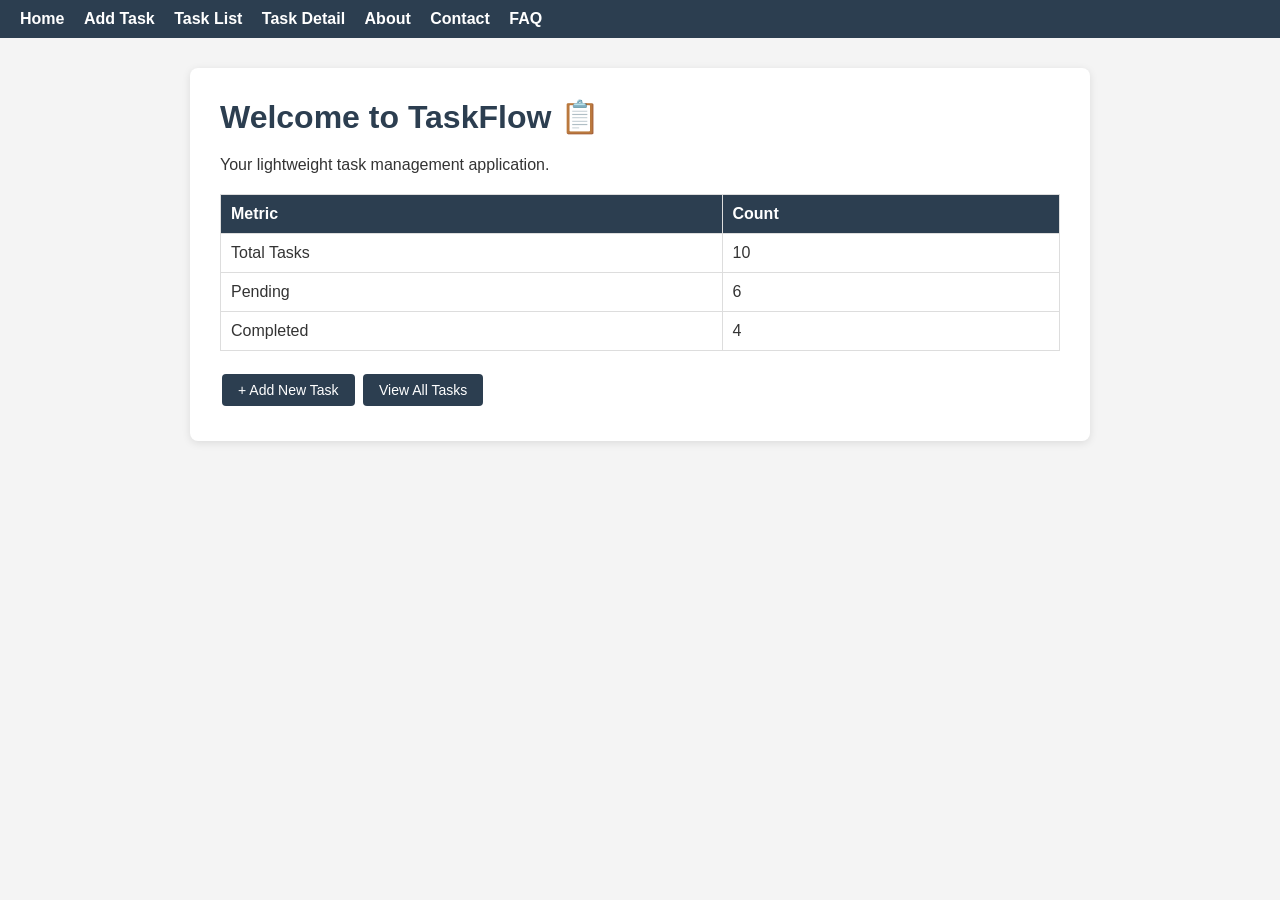
<file: index.html>
<!DOCTYPE html>
<html lang="en">
<head>
  <meta charset="UTF-8">
  <title>TaskFlow – Dashboard</title>
  <link rel="stylesheet" href="style.css">
</head>
<body>
  <nav>
    <a href="index.html">Home</a>
    <a href="add-task.html">Add Task</a>
    <a href="task-list.html">Task List</a>
    <a href="task-detail.html">Task Detail</a>
    <a href="about.html">About</a>
    <a href="contact.html">Contact</a>
    <a href="faq.html">FAQ</a>
  </nav>
  <div class="container">
    <h1>Welcome to TaskFlow 📋</h1>
    <p>Your lightweight task management application.</p>
    <table>
      <tr><th>Metric</th><th>Count</th></tr>
      <tr><td>Total Tasks</td><td>10</td></tr>
      <tr><td>Pending</td><td>6</td></tr>
      <tr><td>Completed</td><td>4</td></tr>
    </table>
    <br>
    <a href="add-task.html" class="btn">+ Add New Task</a>
    <a href="task-list.html" class="btn">View All Tasks</a>
  </div>
</body>
</html>
</file>
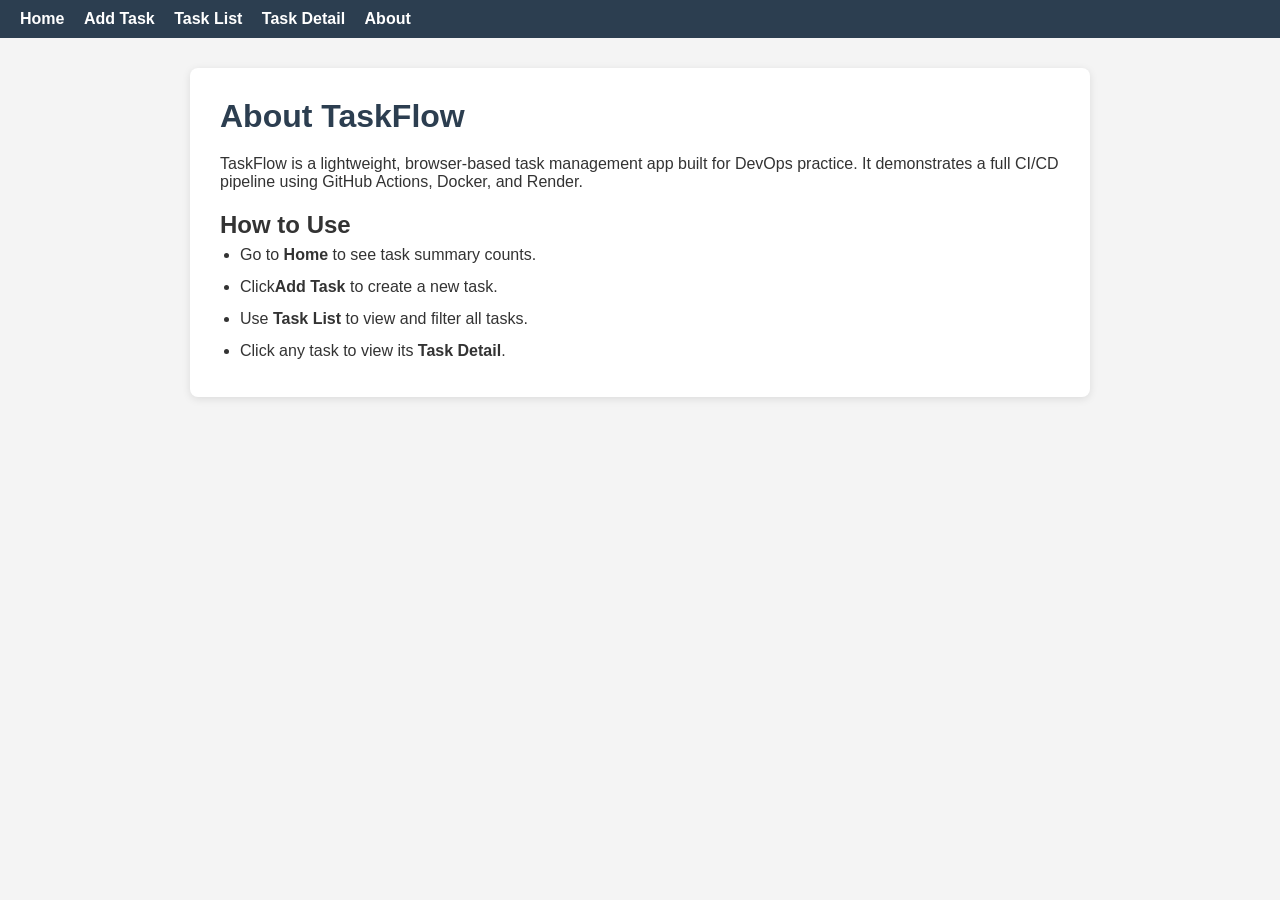
<file: about.html>
<!DOCTYPE html>
<html lang="en">
<head>
  <meta charset="UTF-8">
  <title>TaskFlow – About</title>
  <link rel="stylesheet" href="style.css">
</head>
<body>
  <nav>
    <a href="index.html">Home</a>
    <a href="add-task.html">Add Task</a>
    <a href="task-list.html">Task List</a>
    <a href="task-detail.html">Task Detail</a>
    <a href="about.html">About</a>
  </nav>
  <div class="container">
    <h1>About TaskFlow</h1>
    <p>TaskFlow is a lightweight, browser-based task management app built for DevOps practice. It demonstrates a full CI/CD pipeline using GitHub Actions, Docker, and Render.</p>
    <h2 style="margin-top:20px;">How to Use</h2>
    <ul style="margin-left:20px;line-height:2;">
      <li>Go to <strong>Home</strong> to see task summary counts.</li>
      <li>Click<strong>Add Task</strong> to create a new task.</li>
      <li>Use <strong>Task List</strong> to view and filter all tasks.</li>
      <li>Click any task to view its <strong>Task Detail</strong>.</li>
    </ul>
  </div>
</body>
</html>
</file>
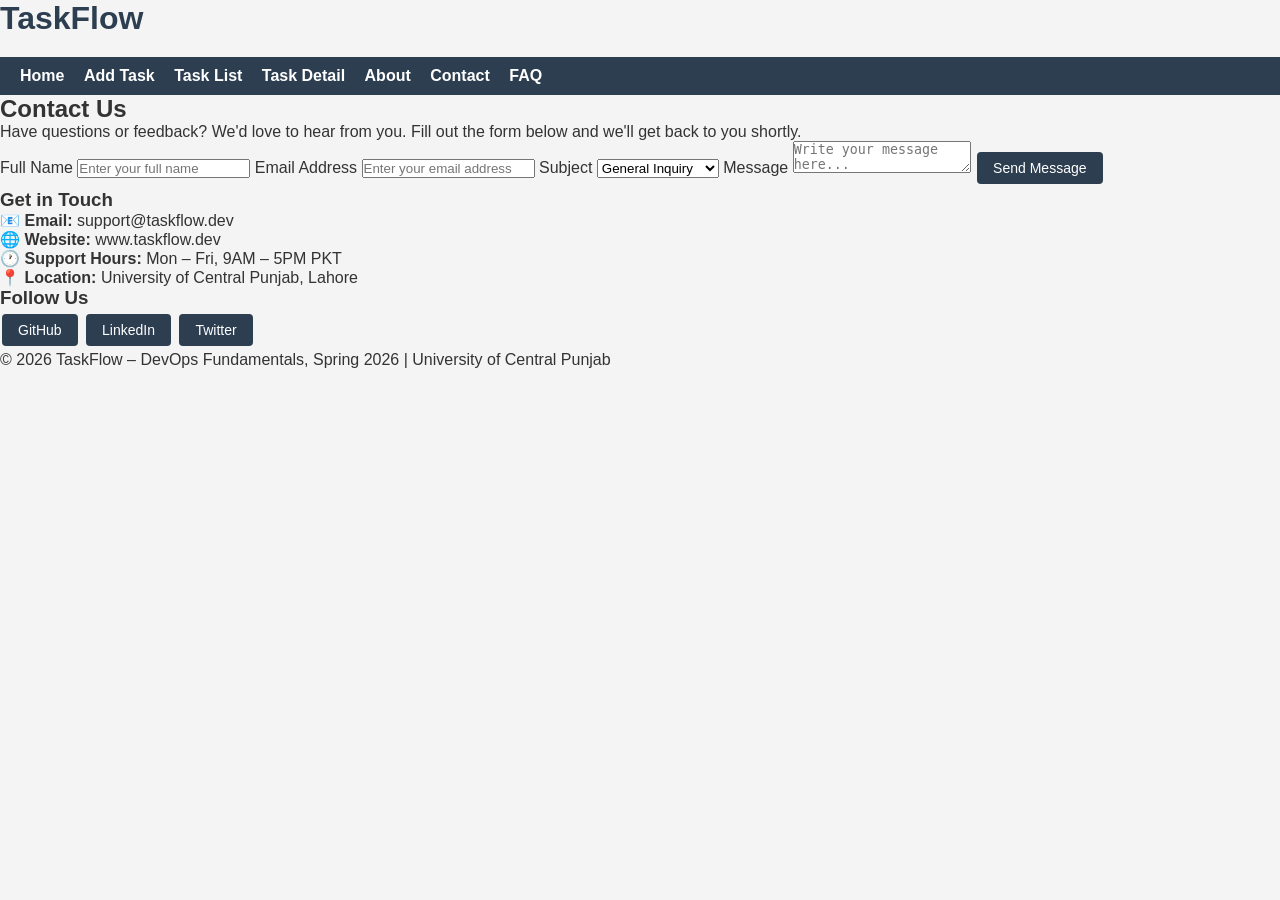
<file: contact.html>
<!DOCTYPE html>
<html lang="en">
<head>
  <meta charset="UTF-8">
  <meta name="viewport" content="width=device-width, initial-scale=1.0">
  <title>TaskFlow – Contact Us</title>
  <link rel="stylesheet" href="style.css">
</head>
<body>
  <header>
    <h1>TaskFlow</h1>
    <nav>
      <a href="index.html">Home</a>
      <a href="add-task.html">Add Task</a>
      <a href="task-list.html">Task List</a>
      <a href="task-detail.html">Task Detail</a>
      <a href="about.html">About</a>
      <a href="contact.html">Contact</a>
      <a href="faq.html">FAQ</a>
    </nav>
  </header>

  <main>
    <h2>Contact Us</h2>
    <p>Have questions or feedback? We'd love to hear from you. Fill out the form below and we'll get back to you shortly.</p>

    <div class="contact-wrapper">
      <form>
        <label>Full Name</label>
        <input type="text" placeholder="Enter your full name">

        <label>Email Address</label>
        <input type="email" placeholder="Enter your email address">

        <label>Subject</label>
        <select>
          <option>General Inquiry</option>
          <option>Bug Report</option>
          <option>Feature Request</option>
          <option>Other</option>
        </select>

        <label>Message</label>
        <textarea placeholder="Write your message here..."></textarea>

        <button type="submit" class="btn">Send Message</button>
      </form>

      <div class="contact-info">
        <h3>Get in Touch</h3>
        <div class="info-card">
          <p>📧 <strong>Email:</strong> support@taskflow.dev</p>
        </div>
        <div class="info-card">
          <p>🌐 <strong>Website:</strong> www.taskflow.dev</p>
        </div>
        <div class="info-card">
          <p>🕐 <strong>Support Hours:</strong> Mon – Fri, 9AM – 5PM PKT</p>
        </div>
        <div class="info-card">
          <p>📍 <strong>Location:</strong> University of Central Punjab, Lahore</p>
        </div>

        <h3>Follow Us</h3>
        <div class="social-links">
          <a href="#" class="btn">GitHub</a>
          <a href="#" class="btn">LinkedIn</a>
          <a href="#" class="btn">Twitter</a>
        </div>
      </div>
    </div>
  </main>

  <footer>
    <p>©️ 2026 TaskFlow – DevOps Fundamentals, Spring 2026 | University of Central Punjab</p>
  </footer>
</body>
</html>
</file>
<file: style.css>
/* style.css */
* { margin: 0; padding: 0; box-sizing: border-box; }
body { font-family: Arial, sans-serif; background: #f4f4f4; color: #333; }
nav { background: #2c3e50; padding: 10px 20px; }
nav a { color: white; text-decoration: none; margin-right: 15px; font-weight: bold; }
nav a:hover { color: #f39c12; }
.container { max-width: 900px; margin: 30px auto; background: white; padding: 30px; border-radius: 8px; box-shadow: 0 2px 8px rgba(0,0,0,0.1); }
h1 { color: #2c3e50; margin-bottom: 20px; }
table { width: 100%; border-collapse: collapse; margin-top: 20px; }
th, td { border: 1px solid #ddd; padding: 10px; text-align: left; }
th { background: #2c3e50; color: white; }
.btn { display: inline-block; padding: 8px 16px; background: #2c3e50; color: white; border-radius: 4px; text-decoration: none; margin: 5px 2px; cursor: pointer; border: none; font-size: 14px; }
.btn:hover { background: #f39c12; }
.high { color: red; font-weight: bold; }
.medium { color: orange; font-weight: bold; }
.low { color: green; font-weight: bold; }
</file>
